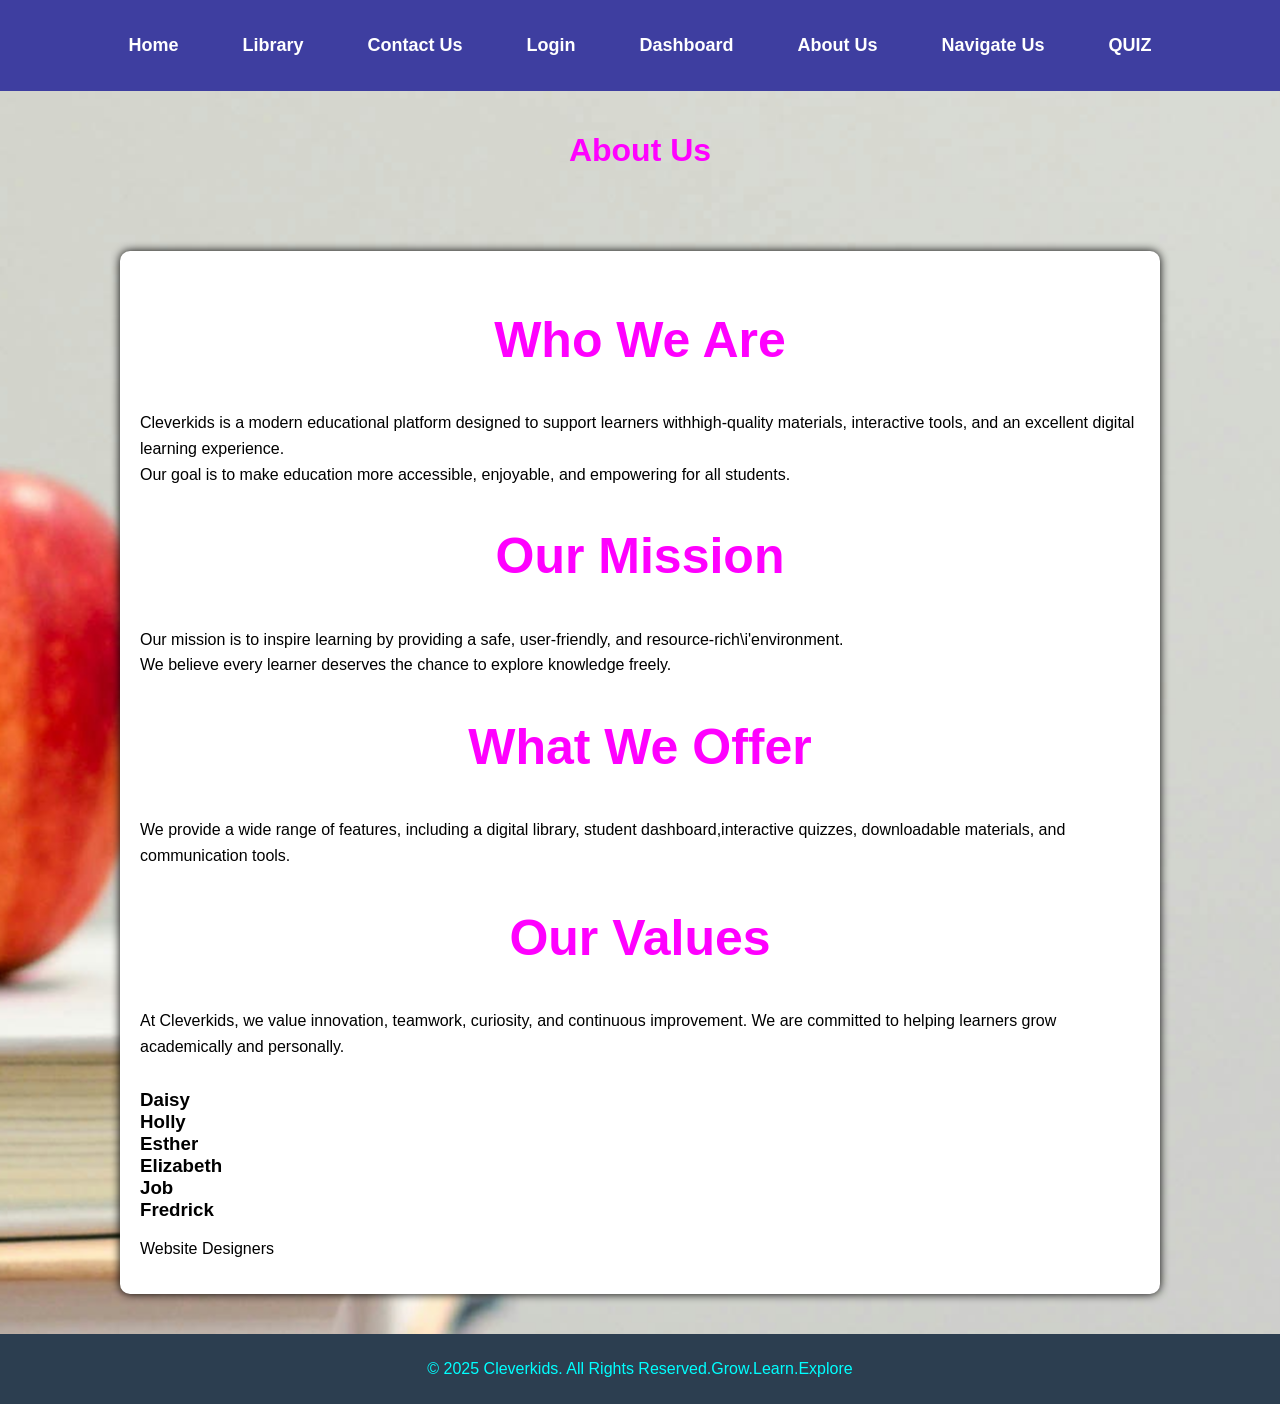
<file: About-us.html>
<!DOCTYPE html>
<html lang="en">
<head>
<meta charset="UTF-8" />
<meta name="viewport" content="width=device-width, initial-scale=1.0" />
<title>About Us - CleverkidswebSite</title>

<style>
body {
font-family: Arial, sans-serif;
margin: 0;
padding: 0;
background: white;
}


header {
color: white;
padding: 20px;
text-align: center;
}



.container {
width: 90%;
max-width: 1000px;
margin: 40px auto;
background: white;
padding: 20px;
border-radius: 10px;
box-shadow: 0px 0px 10px black;
}


h2 {
color: darkblue;
}


.section {
margin-bottom: 30px;
}
.section p {
line-height: 1.6;
}

body{
    background-image:url(images/element5-digital-OyCl7Y4y0Bk-unsplash.jpg) ;
    background-position: center;
    display: flexbox;
}

nav ul {
  list-style: none;
  display: flex;
  justify-content: center;
  gap: 40px;
  margin: 0;
  padding: 20px 0;
}
nav{
    background-color: rgb(62, 62, 160);
    padding: 15px;
}

nav ul li a {
  color: white;
  text-decoration: none;
  font-size: 18px;
  font-weight: bold;
  padding: 8px 12px;
  border-radius: 6px;
  transition: 0.3s;
}

nav ul li a:hover {
  background: darkblue;
}

/* HEADER TEXT */
h2 {
  font-size: 50px;
  text-align: center;
  margin-top: 40px;
  color: rgb(58, 9, 9);
}

/* FOOTER */
footer {
  background-color: #2c3e50;
  color: white;
  text-align: center;
  padding: 10px;
}
</style>
</head>
<body>
  <nav>
  <ul>
    <li><a href="index.html">Home</a></li>
    <li><a href="library.html">Library</a></li>
    <li><a href="contact-us.html">Contact Us</a></li>
    <li><a href="login.html">Login</a></li>
    <li><a href="dashboard.html">Dashboard</a></li>
    <li><a href="about-us.html">About Us</a></li>
    <li><a href="navigate-us.html">Navigate Us</a></li>
    <li><a href="QUIZ.html">QUIZ</a></li>
  </ul>
</nav>
 <header>
     <h1 style="color:magenta;">About Us</h1>
   </header>
 <div class="container">
 <div class="section">
    <h2 style="color: magenta;">Who We Are</h2>
    <p>Cleverkids is a modern educational platform designed to support learners withhigh-quality materials, interactive tools, and an excellent digital learning experience.<br>Our goal is to make education more accessible, enjoyable, and empowering for all students.</p>
 </div>


 <div class="section">
   <h2 style="color: magenta;">Our Mission</h2>
   <p>Our mission is to inspire learning by providing a safe, user-friendly, and resource-rich\i'environment.<br> We believe every learner deserves the chance to explore knowledge freely.</p>
  </div>


 <div class="section">
  <h2 style="color: magenta;">What We Offer</h2>
  <p>We provide a wide range of features, including a digital library, student dashboard,interactive quizzes, downloadable materials, and communication tools.</p>
 </div>


 <div class="section">
  <h2 style="color: magenta;">Our Values</h2>
   <p>At Cleverkids, we value innovation, teamwork, curiosity, and continuous improvement.
    We are committed to helping learners grow academically and personally.</p>
 </div>
 <div class="team-card">
   <h3>Daisy<br>Holly<br>Esther<br>Elizabeth<br>Job<br>Fredrick<br></h3>
   <p>Website Designers</p>
 </div>
 

 </div>
  <footer>
     <p style="color: aqua;">&copy; 2025 Cleverkids. All Rights Reserved.Grow.Learn.Explore</p>
  </footer>
 </body>
</html>
</file>
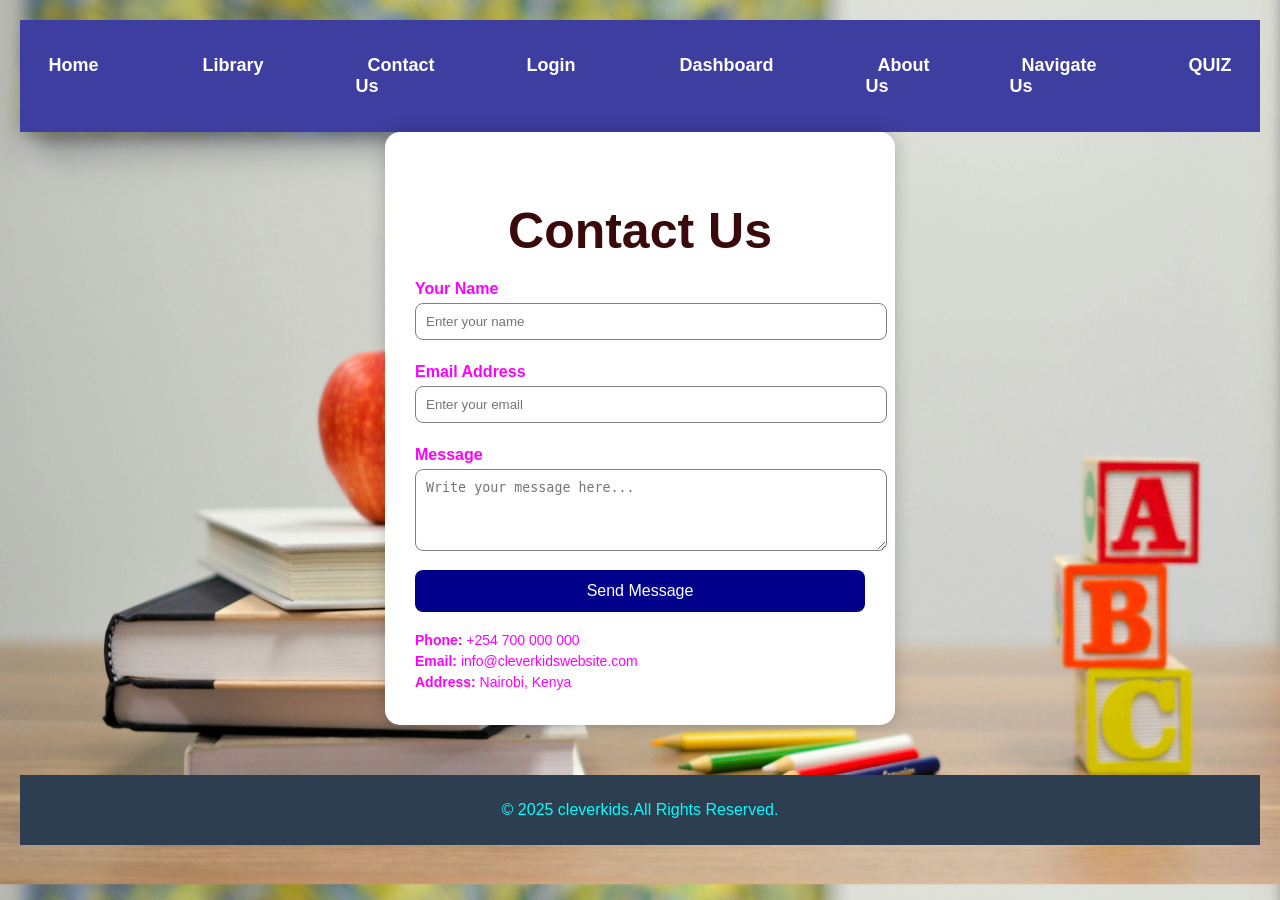
<file: contact-us.html>
<!DOCTYPE html>
<html lang="en">
<head>
<meta charset="UTF-8">
<meta name="viewport" content="width=device-width, initial-scale=1.0" />
<title>Contact Us - Educational Website</title>
<link rel="stylesheet" href="style.css">
</head>
<body>
<nav>
  <ul>
    <li><a href="index.html">Home</a></li>
    <li><a href="library.html">Library</a></li>
    <li><a href="contact-us.html">Contact Us</a></li>
    <li><a href="login.html">Login</a></li>
    <li><a href="dashboard.html">Dashboard</a></li>
    <li><a href="about-us.html">About Us</a></li>
    <li><a href="navigate-us.html">Navigate Us</a></li>
    <li><a href="QUIZ.html">QUIZ</a></li>
  </ul>
</nav>
<div class="contact-container">
<h2>Contact Us</h2>

<div id="success" class="success-message">Message Sent Successfully!</div>

<div id="success" class="success-message">Message Sent Successfully!</div>

<form id="contactForm" onsubmit="sendMessage(event)">
    <label>Your Name</label>
    <input type="text" id="name" placeholder="Enter your name" required>

    <label>Email Address</label>
    <input type="email" id="email" placeholder="Enter your email" required>

    <label>Message</label>
    <textarea id="message" rows="4" placeholder="Write your message here..." required></textarea>

</form>
<a href="mailto:decyogeta@outlook.com">
    <button type="submit">Send Message</button>
    </a>

<div class="info">
    <p><strong>Phone:</strong> +254 700 000 000</p>
    <p><strong>Email:</strong> info@cleverkidswebsite.com</p>
    <p><strong>Address:</strong> Nairobi, Kenya</p>
</div>
</div>

<script>
function sendMessage(event) {
    event.preventDefault(); // stop page reload

    document.getElementById("success").style.display = "block";

    // clear fields
    document.getElementById("contactForm").reset();
}
</script>
  <footer>
            <p style="color: aqua;">&copy; 2025 cleverkids.All Rights Reserved.</p>
        </footer>
</body>
</html>
</file>
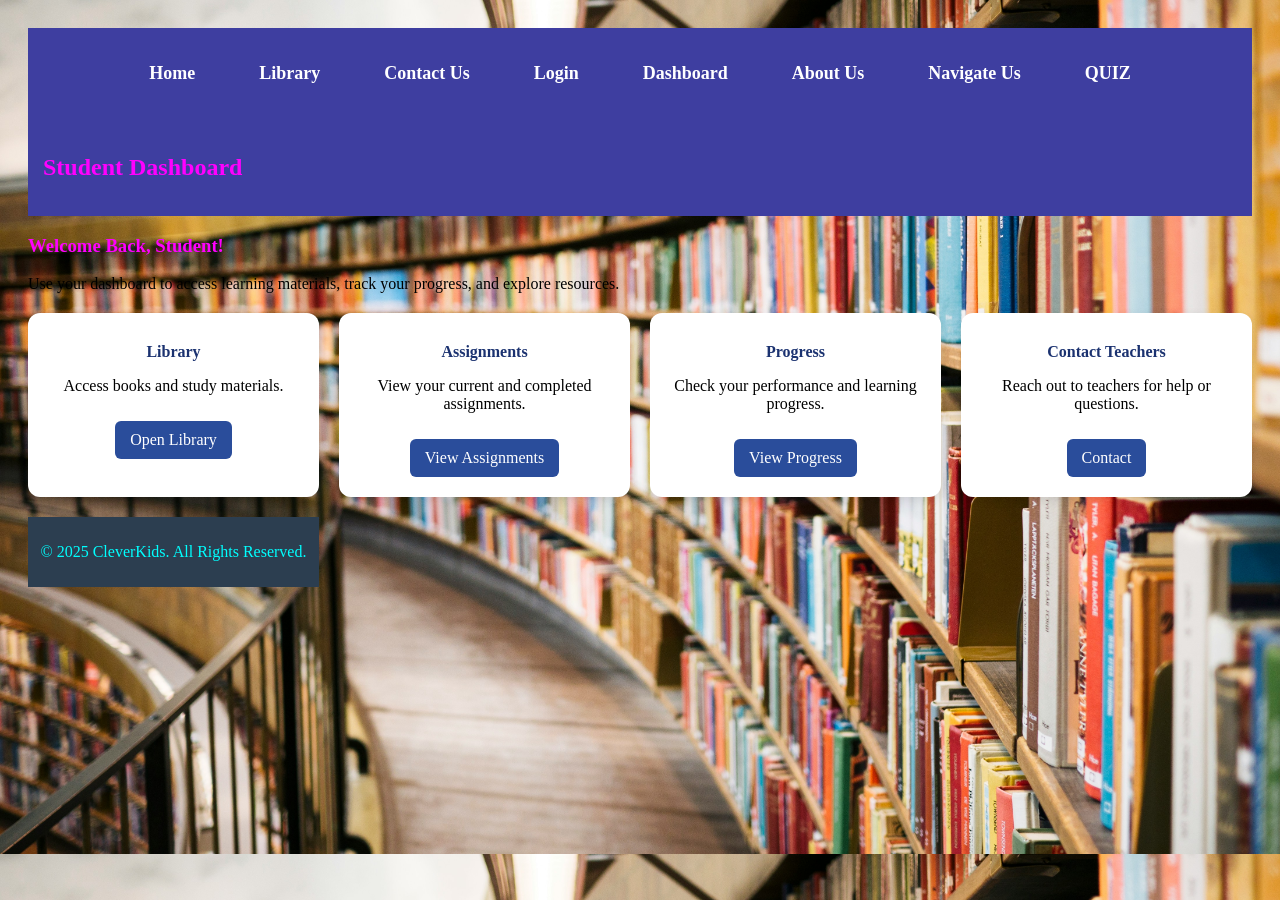
<file: dashboard.html>
<!DOCTYPE html>
<html lang="en">
<head>
<meta charset="UTF-8" />
<meta name="viewport" content="width=device-width, initial-scale=1.0" />
<title>Student Dashboard</title>
<style>
    body {
padding: 20px;
}


h3 {
color: #2a4d9b;
}


.grid {
display: grid;
grid-template-columns: repeat(auto-fit, minmax(250px, 1fr));
gap: 20px;
margin-top: 20px;
}


.card {
background: white;
padding: 20px;
border-radius: 12px;
box-shadow: 0 3px 10px rgba(0,0,0,0.1);
text-align: center;
transition: 0.3s;
}


.card:hover {
transform: translateY(-5px);
}


.card h4 {
margin: 10px 0;
color: #1b3270;
}


.btn {
display: inline-block;
margin-top: 10px;
padding: 10px 15px;
background: #2a4d9b;
color: white;
text-decoration: none;
border-radius: 6px;
transition: 0.3s;
}


.btn:hover {
background: #1b3270;
}


body{
    background-image: url(images/susan-q-yin-2JIvboGLeho-unsplash.jpg);
    background-size: cover;
    display: flexbox;
}
    nav ul {
  list-style: none;
  display: flex;
  justify-content: center;
  gap: 40px;
  margin: 0;
  padding: 20px 0;
}
nav{
    background-color: rgb(62, 62, 160);
    padding: 15px;
}

nav ul li a {
  color: white;
  text-decoration: none;
  font-size: 18px;
  font-weight: bold;
  padding: 8px 12px;
  border-radius: 6px;
  transition: 0.3s;
}

nav ul li a:hover {
  background: darkblue;
}


/* FOOTER */
footer {
  background-color: #2c3e50;
  color: white;
  text-align: center;
  padding: 10px;
}
</style>


</style>
</head>
<body>
    <nav>
  <ul>
    <li><a href="index.html">Home</a></li>
    <li><a href="library.html">Library</a></li>
    <li><a href="contact-us.html">Contact Us</a></li>
    <li><a href="login.html">Login</a></li>
    <li><a href="dashboard.html">Dashboard</a></li>
    <li><a href="about-us.html">About Us</a></li>
    <li><a href="navigate-us.html">Navigate Us</a></li>
    <li><a href="QUIZ.html">QUIZ</a></li>
  </ul>
</nav>
</nav>

<nav>
<h2 style="color: magenta;">Student Dashboard</h2>
</nav>
<div class="container">
<h3 style="color: magenta;">Welcome Back, Student!</h3>
<p>Use your dashboard to access learning materials, track your progress, and explore resources.</p>
<div class="grid">
<div class="card">
<h4> Library</h4>
<p>Access books and study materials.</p>
<a class="btn" href="library.html">Open Library</a>
</div>
<div class="card">
<h4> Assignments</h4>
<p>View your current and completed assignments.</p>
<a class="btn" href="https//www.knec.">View Assignments</a>
</div>
<div class="card">
<h4> Progress</h4>
<p>Check your performance and learning progress.</p>
<a class="btn" href="#">View Progress</a>
</div>
<div class="card">
<h4> Contact Teachers</h4>
<p>Reach out to teachers for help or questions.</p>
<a class="btn" href="contact-us.html">Contact</a>
</div>
<footer>
  <p style="color: aqua;">&copy; 2025 CleverKids. All Rights Reserved.</p>
</footer>
</div>
</body>
</html>
</file>
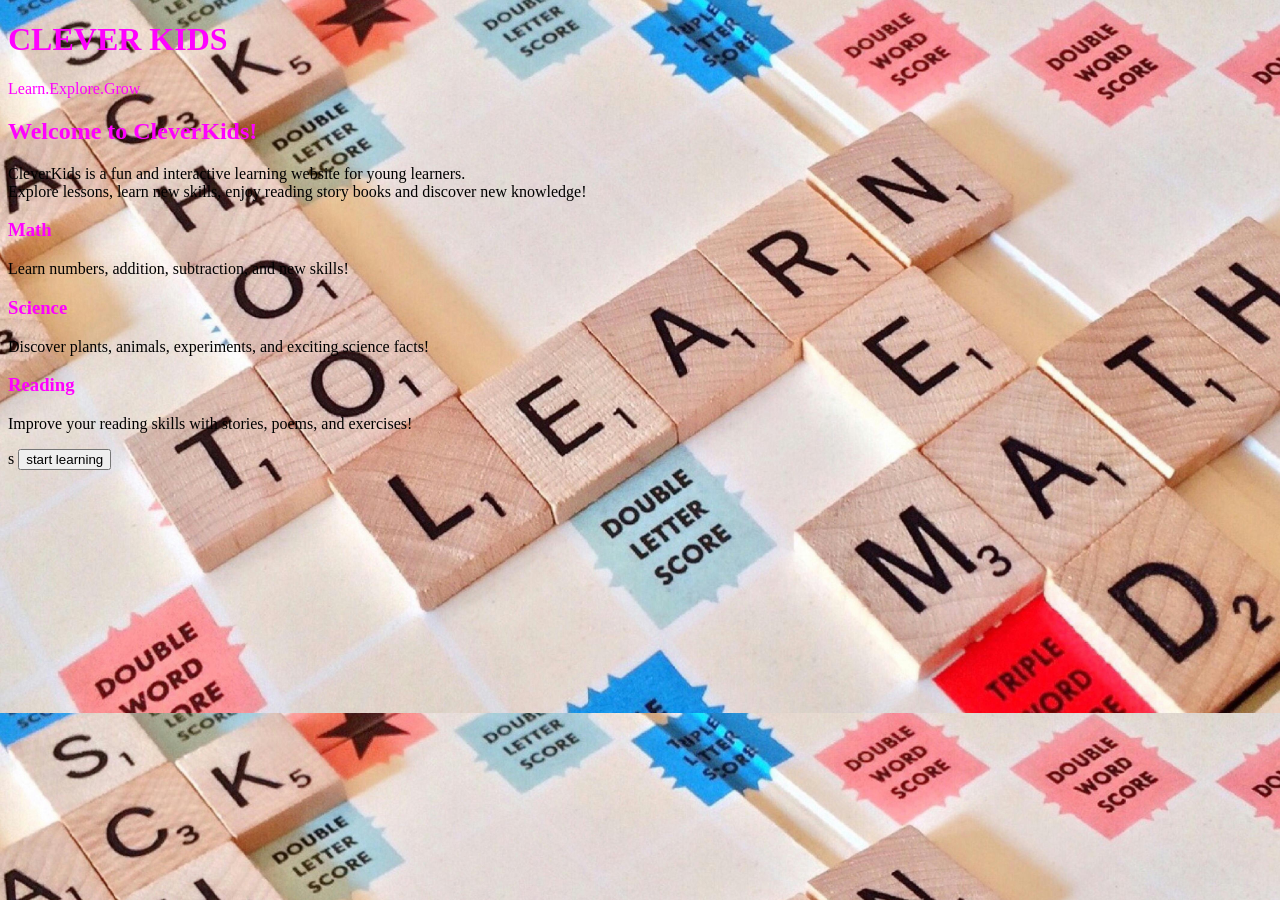
<file: home.html>
<!DOCTYPE html>
<html lang="en">
    <head>
        <meta charset="UTF-8">
         <meta name="viewport" content="width=device-width, initial-scale=1.0">
        <title>CLEVER KIDS</title>
        <style>
             body{
            display: flexbox;
             background-image:url(images/pexels-pixabay-256417\(1\).jpg);
            background-size: cover;
        }
        dl{
            font-family: 'Gill Sans', 'Gill Sans MT', Calibri, 'Trebuchet MS', sans-serif;
            font-size: larger;
        }
        dt{
            font-size: medium;
            font-family: 'Gill Sans', 'Gill Sans MT', Calibri, 'Trebuchet MS', sans-serif;
        }
        dd{
            font-size: medium;
            font-family: 'Gill Sans', 'Gill Sans MT', Calibri, 'Trebuchet MS', sans-serif;
        }    
        
        </style>
    </head>
    <body>
        <header>
        <h1 style="color: magenta;">CLEVER KIDS</h1>
        <p style="color: magenta;">Learn.Explore.Grow</p>
        </header>
        <nav>
            
        </nav>
        <section class="Welcome">
            <h2 style="color: magenta;">Welcome to CleverKids!</h2>
            <p>
            <p>CleverKids is a fun and interactive learning website for young learners.<br>  
            Explore lessons, learn new skills, enjoy reading story books and discover new knowledge!</p>
            <div class="cards">
        <div class="card">
            <h3 style="color: magenta;">Math</h3>
            <p>Learn numbers, addition, subtraction, and new skills!</p>
        </div>
        <div class="card">
            <h3 style="color: magenta;">Science</h3>
            <p>Discover plants, animals, experiments, and exciting science facts!</p>
        </div>
        <div class="card">
            <h3 style="color: magenta;">Reading</h3>
            <p>Improve your reading skills with stories, poems, and exercises!</p>
        </div>
    </div>
s
            <button>start learning</button>
        </section>
    
    </body>
</html>
</file>
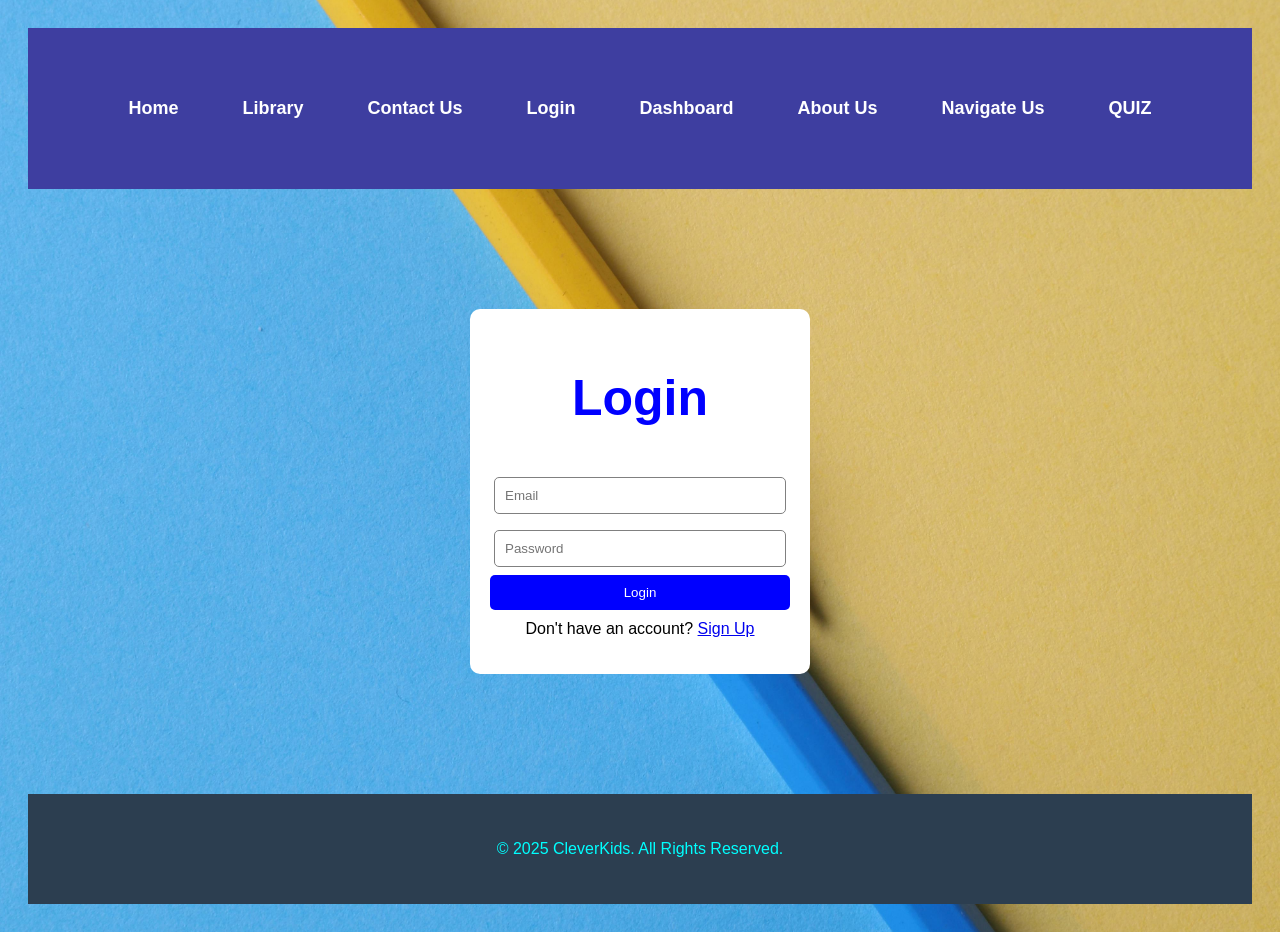
<file: login.html>
<!DOCTYPE html>
<html lang="en">
<head>
<meta charset="UTF-8" />
<meta name="viewport" content="width=device-width, initial-scale=1.0" />
<title>Login / Sign Up</title>
<style>
    body{
    background-image: url(pexels-ann-h-45017-1762851.jpg);
    background-size: cover;
    background-position: center;
    font-family: Arial, sans-serif;
    padding: 20px;
}
.container {
    width: 300px;
    margin: 120px auto;
    padding: 20px;
    background: white;
    border-radius: 10px;
    text-align: center;
}
nav ul {
  list-style: none;
  display: flex;
  justify-content: center;
  gap: 40px;
  margin: 0;
  padding: 20px 0;
}
nav{
    background-color: rgb(62, 62, 160);
    padding: 50px;
}

nav ul li a {
  color: white;
  text-decoration: none;
  font-size: 18px;
  font-weight: bold;
  padding: 8px 12px;
  border-radius: 6px;
  transition: 0.3s;
}
nav ul li a:hover {
  background: darkblue;
}

/* HEADER TEXT */
h2 {
  font-size: 50px;
  text-align: center;
  margin-top: 40px;
  color: rgb(58, 9, 9);
}

/* FOOTER */
footer {
  background-color: #2c3e50;
  color: white;
  text-align: center;
  padding: 30px;}

.container input {
    width: 90%;
    padding: 10px;
    margin: 8px 0;
    border-radius: 5px;
    border: 1px solid gray;
}
button {
    width: 100%;
    padding: 10px;
    background: blue;
    color: white;
    border: none;
    border-radius: 5px;
    cursor: pointer;
}
.switch {
    margin-top: 10px;
}
</style>
</head>

<body>

    <nav>
  <ul>
    <li><a href="index.html">Home</a></li>
    <li><a href="library.html">Library</a></li>
    <li><a href="contact-us.html">Contact Us</a></li>
    <li><a href="login.html">Login</a></li>
    <li><a href="dashboard.html">Dashboard</a></li>
    <li><a href="about-us.html">About Us</a></li>
    <li><a href="navigate-us.html">Navigate Us</a></li>
    <li><a href="QUIZ.html">QUIZ</a></li>
  </ul>
</nav>

<!-- LOGIN BOX -->
<div class="container" id="loginBox">
<h2 style="color: blue;">Login</h2>

<input type="text" id="loginEmail" placeholder="Email" />
<input type="password" id="loginPassword" placeholder="Password" />

<button onclick="login()">Login</button>

<p class="switch">
    Don't have an account?
    <a href="#" onclick="showSignup()">Sign Up</a>
</p>
</div>


<!-- SIGNUP BOX -->
<div class="container" id="signupBox" style="display:none;">
<h2>Create Account</h2>

<input type="text" id="signupName" placeholder="Full Name" />
<input type="text" id="signupEmail" placeholder="Email" />
<input type="password" id="signupPassword" placeholder="Create Password" />

<button onclick="signup()">Sign Up</button>
<p class="switch">
    Already have an account?
    <a href="#" onclick="showLogin()">Login</a>
</p>
</div>


<script>
/* SWITCH FORMS */
function showSignup() {
    document.getElementById('loginBox').style.display = 'none';
    document.getElementById('signupBox').style.display = 'block';
}
function showLogin() {
    document.getElementById('signupBox').style.display = 'none';
    document.getElementById('loginBox').style.display = 'block';
}
function signup() {
    let name = document.getElementById("signupName").value;
    let email = document.getElementById("signupEmail").value;
    let pass = document.getElementById("signupPassword").value;

    if (!name || !email || !pass) {
        alert("Please fill all fields.");
        return;
    }

    let users = JSON.parse(localStorage.getItem("users")) || {};

    if (users[email]) {
        alert("Email already exists!");
        return;
    }
users[email] = { name: name, password: pass };
    localStorage.setItem("users", JSON.stringify(users));

    alert("Signup Successful! You can now login.");
    showLogin();
}
function login() {
    let email = document.getElementById("loginEmail").value;
    let pass = document.getElementById("loginPassword").value;

    let users = JSON.parse(localStorage.getItem("users")) || {};

    if (users[email] && users[email].password === pass) {
        alert("Login Successful!");

        localStorage.setItem("loggedInUser", email);

        window.location.href = "dashboard.html";  
    } else {
        alert("Incorrect Email or Password.");
    }
}
</script>
<footer>
  <p style="color: aqua;">&copy; 2025 CleverKids. All Rights Reserved.</p>
</footer>

</body>
</html>
</file>
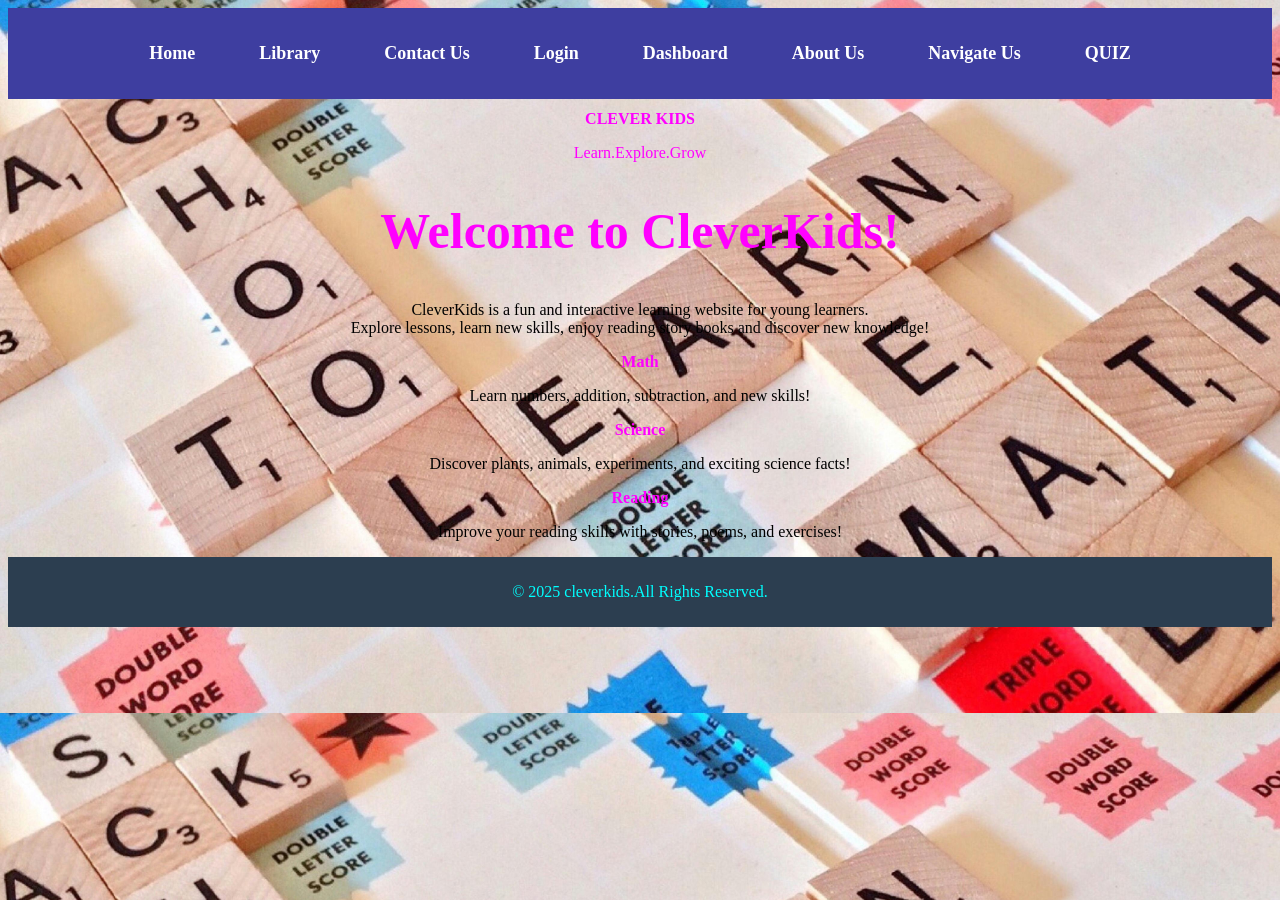
<file: navigate-us.html>
<!DOCTYPE html>
<html lang="en">
    <head>
        <meta charset="UTF-8">
         <meta name="viewport" content="width=device-width, initial-scale=1.0">
        <title>CLEVER KIDS -NAVIGATE-US</title>
    </head>
    <style>
            body{
            display: flexbox;
             background-image:url(images/pexels-pixabay-256417\(1\).jpg);
            background-size: cover;
        }
        dl{
            font-family: 'Gill Sans', 'Gill Sans MT', Calibri, 'Trebuchet MS', sans-serif;
            font-size: larger;
        }
        dt{
            font-size: medium;
            font-family: 'Gill Sans', 'Gill Sans MT', Calibri, 'Trebuchet MS', sans-serif;
        }
        dd{
            font-size: medium;
            font-family: 'Gill Sans', 'Gill Sans MT', Calibri, 'Trebuchet MS', sans-serif;
        }   
        h1{
            font-size: medium;
        } 
        h2{
         font-size: medium;   
        }
        h3{
            font-size: medium;
        }
        h4{
            font-size: 20px;
        }
        nav ul {
  list-style: none;
  display: flex;
  justify-content: center;
  gap: 40px;
  margin: 0;
  padding: 20px 0;
}
nav{
    background-color: rgb(62, 62, 160);
    padding: 15px;
}

nav ul li a {
  color: white;
  text-decoration: none;
  font-size: 18px;
  font-weight: bold;
  padding: 8px 12px;
  border-radius: 6px;
  transition: 0.3s;
}



/* HEADER TEXT */
h2 {
  font-size: 50px;
  text-align: center;
  margin-top: 40px;
  color: rgb(58, 9, 9);
}

/* FOOTER */
footer {
  background-color: #2c3e50;
  color: white;
  text-align: center;
  padding: 10px;
}
    </style>
    <body style=" text-align: center;">
        <nav>
  <ul>
    <li><a href="index.html">Home</a></li>
    <li><a href="library.html">Library</a></li>
    <li><a href="contact-us.html">Contact Us</a></li>
    <li><a href="login.html">Login</a></li>
    <li><a href="dashboard.html">Dashboard</a></li>
    <li><a href="about-us.html">About Us</a></li>
    <li><a href="navigate-us.html">Navigate Us</a></li>
    <li><a href="QUIZ.html">QUIZ</a></li>
  </ul>
</nav>
        <header>
        <h1 style="color: magenta;">CLEVER KIDS</h1>
        <p style="color: magenta">Learn.Explore.Grow</p>
        </header>
    
            
        <section class="Welcome">
            <h2 style="color: magenta;">Welcome to CleverKids!</h2>
            <p>
            <p>CleverKids is a fun and interactive learning website for young learners.<br>  
            Explore lessons, learn new skills, enjoy reading story books and discover new knowledge!</p>
            <div class="cards">
        <div class="card">
            <h3 style="color: magenta;">Math</h3>
            <p>Learn numbers, addition, subtraction, and new skills!</p>
        </div>
        <div class="card">
            <h3 style="color: magenta;">Science</h3>
            <p>Discover plants, animals, experiments, and exciting science facts!</p>
        </div>
        <div class="card">
            <h3 style="color: magenta;">Reading</h3>
            <p>Improve your reading skills with stories, poems, and exercises!</p>
        </div>
    </div>

            
        </section>
        <footer>
            <p style="color:aqua;">&copy; 2025 cleverkids.All Rights Reserved.</p>
        </footer>
    </body>
</html>
</file>
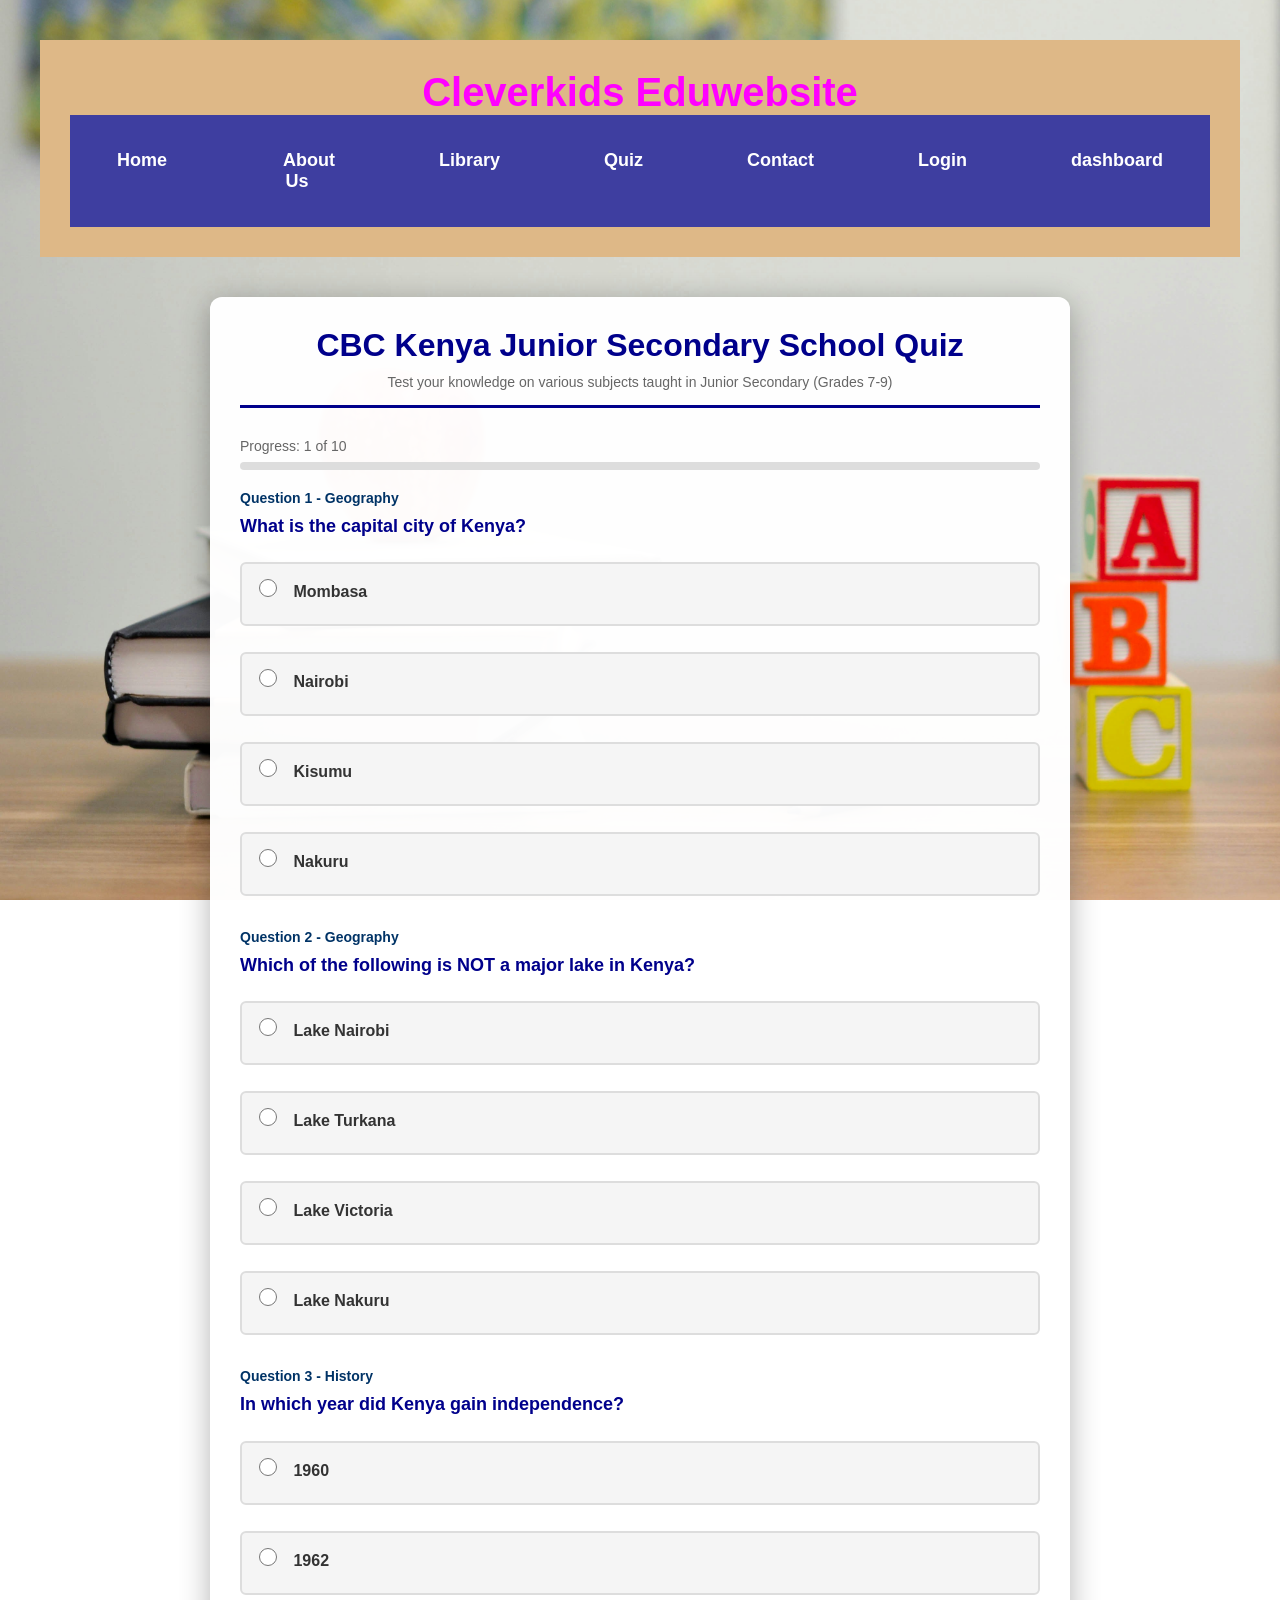
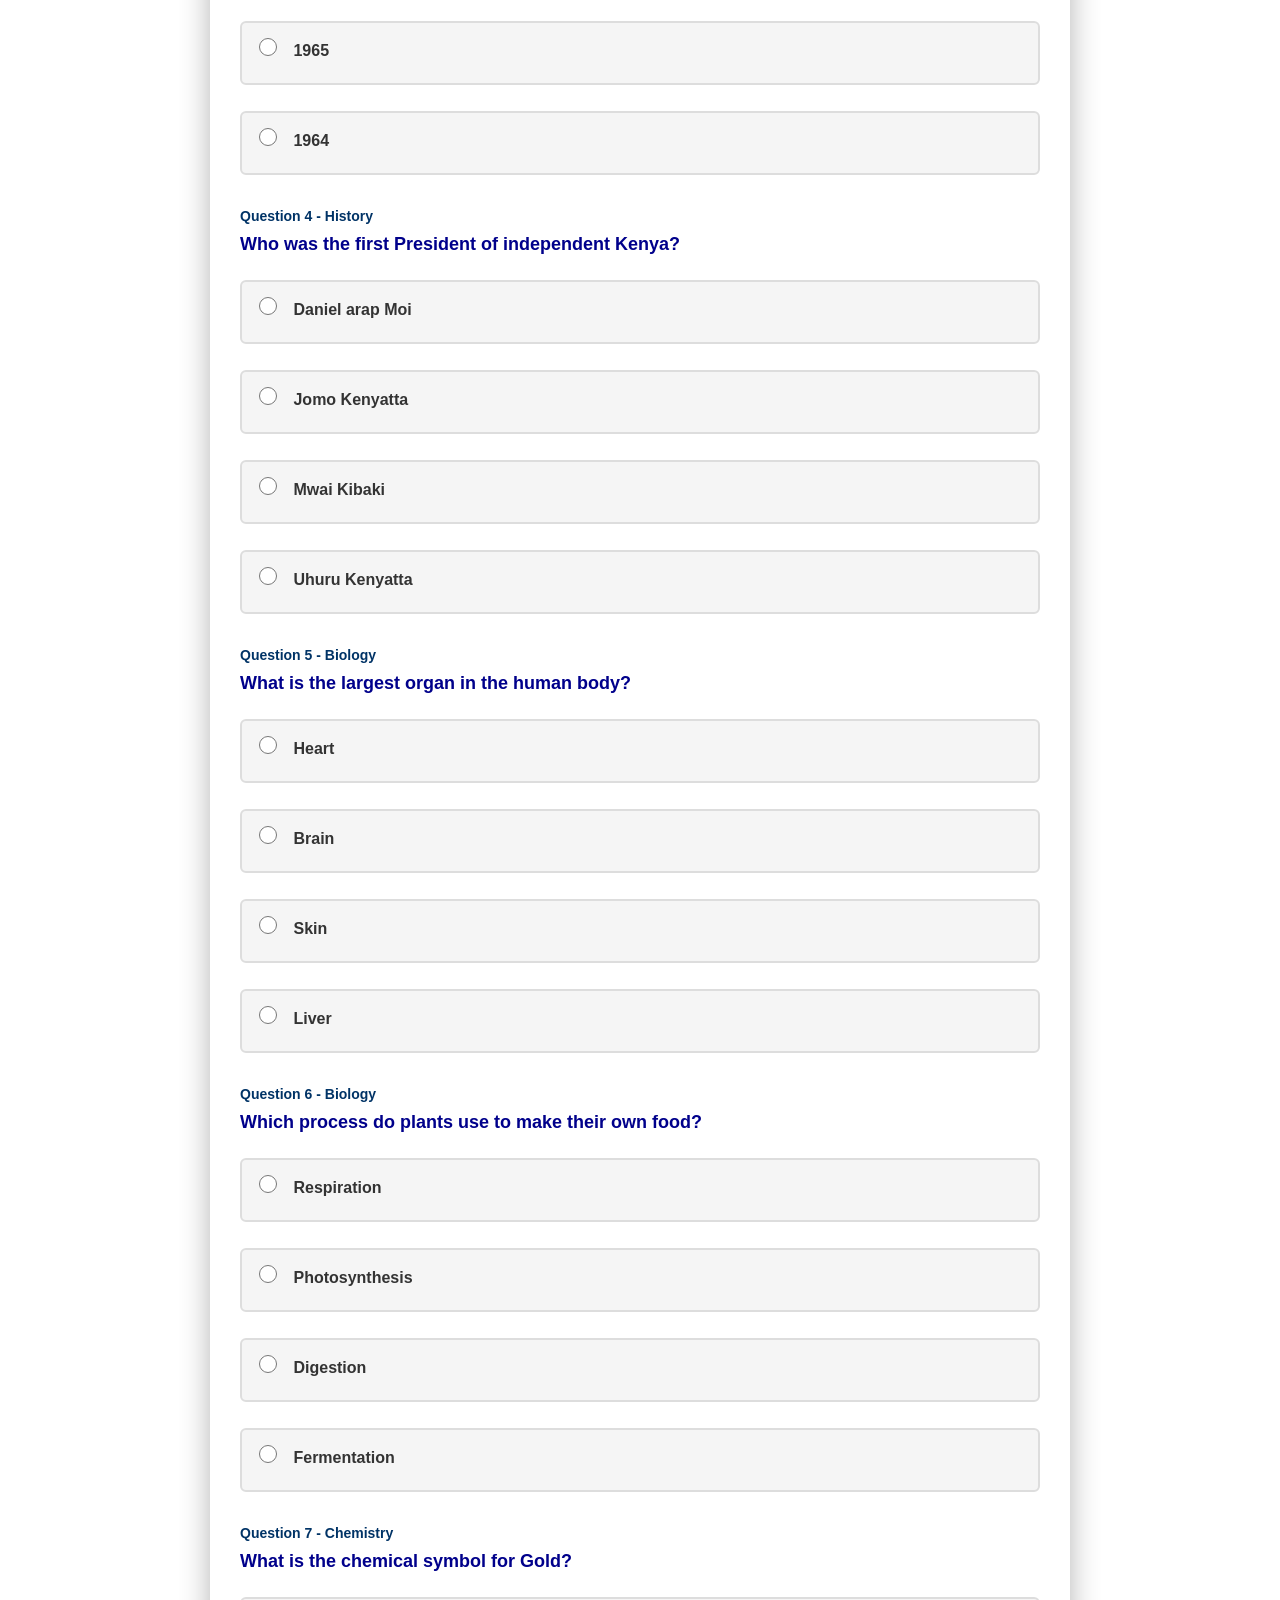
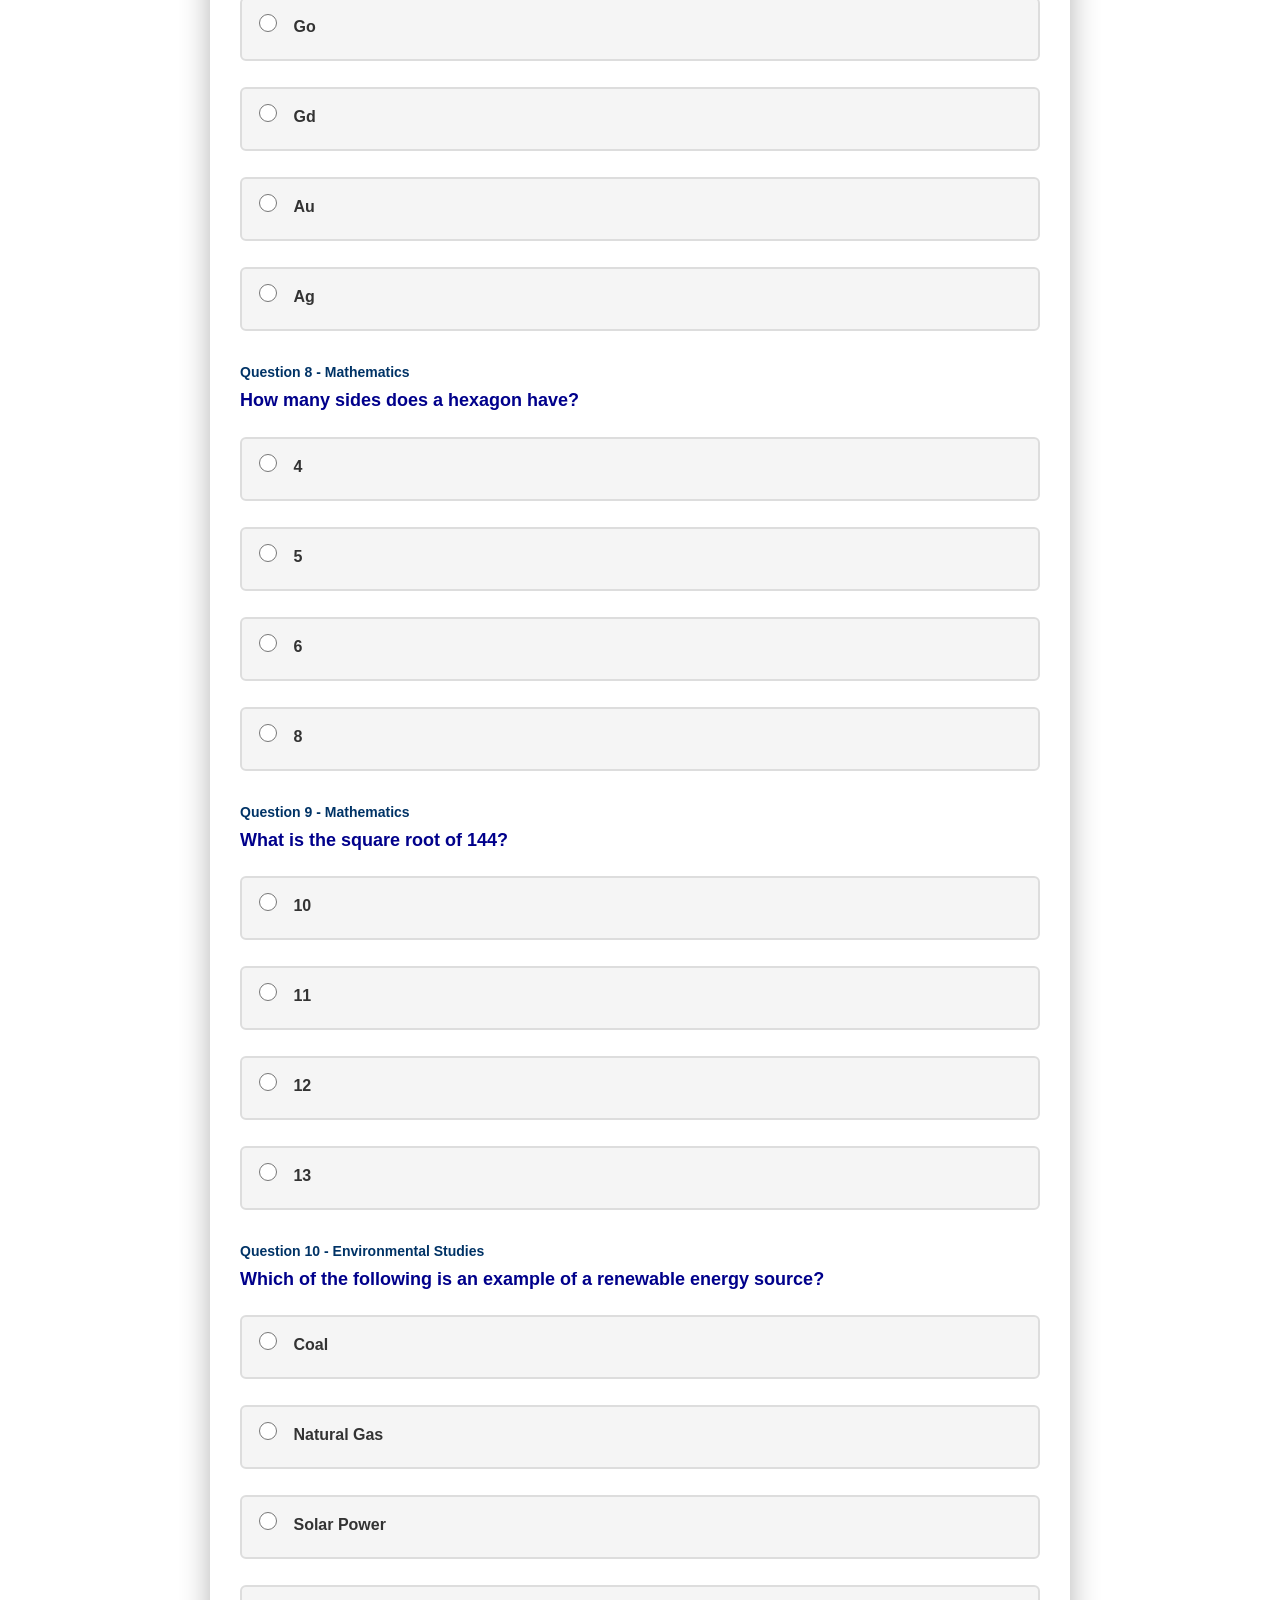
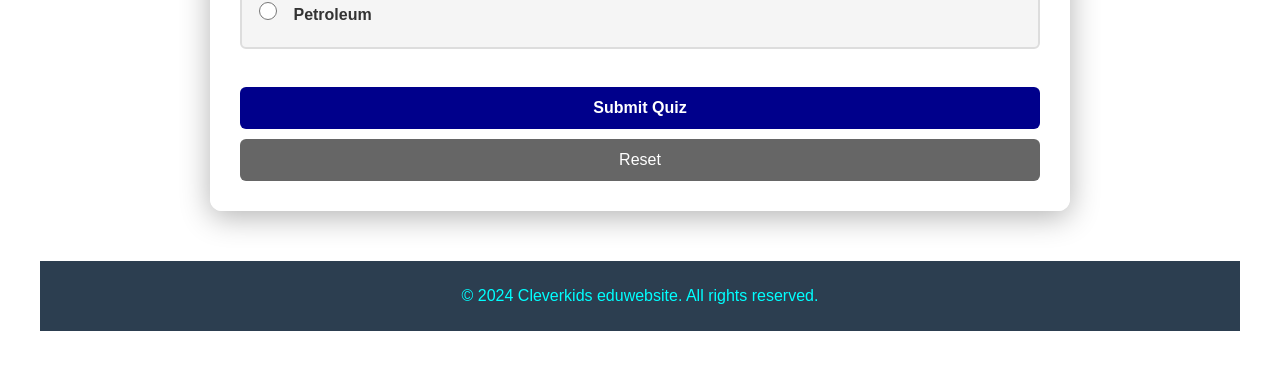
<file: QUIZ.html>
<!DOCTYPE html>
<html lang="en">
<head>
    <meta charset="UTF-8">
    <meta name="viewport" content="width=device-width, initial-scale=1.0">
    <title>CBC Kenya Junior Secondary School Quiz</title>
    <link rel="stylesheet" href="style.css">
    <style>
        body{
            background-image: url('images/element5-digital-OyCl7Y4y0Bk-unsplash.jpg');
            background-size: cover;
            background-position: center;
            background-attachment: fixed;
        }

        .quiz-container {
            max-width: 800px;
            margin: 40px auto;
            background: rgba(255, 255, 255, 0.98);
            padding: 30px;
            border-radius: 12px;
            box-shadow: 0 6px 30px rgba(0, 0, 0, 0.3);
        }

        .quiz-header {
            text-align: center;
            margin-bottom: 30px;
            border-bottom: 3px solid darkblue;
            padding-bottom: 15px;
        }

        .quiz-header h1 {
            color: darkblue;
            margin: 0 0 10px 0;
            font-size: 32px;
        }

        .quiz-header p {
            color: #666;
            margin: 0;
            font-size: 14px;
        }

        .question-section {
            margin-bottom: 25px;
        }

        .question-number {
            color: #003366;
            font-weight: bold;
            font-size: 14px;
            margin-bottom: 8px;
        }

        .question {
            font-size: 18px;
            font-weight: bold;
            color: darkblue;
            margin-bottom: 15px;
            line-height: 1.4;
        }

        .options {
            display: flex;
            flex-direction: column;
            gap: 10px;
        }

        .option-label {
            display: flex;
            align-items: center;
            padding: 12px;
            background: #f5f5f5;
            border: 2px solid #ddd;
            border-radius: 6px;
            cursor: pointer;
            transition: all 0.3s;
        }

        .option-label:hover {
            background: #e8f0f7;
            border-color: #003366;
        }

        .option-label input[type="radio"] {
            margin-right: 12px;
            cursor: pointer;
            width: 18px;
            height: 18px;
        }

        .option-text {
            flex: 1;
            font-size: 16px;
            color: #333;
        }

        .controls {
            margin-top: 30px;
            display: flex;
            gap: 10px;
            justify-content: center;
            flex-wrap: wrap;
        }

        button {
            padding: 12px 24px;
            font-size: 16px;
            border: none;
            border-radius: 6px;
            cursor: pointer;
            transition: all 0.3s;
        }

        .btn-submit {
            background: darkblue;
            color: white;
            font-weight: bold;
        }

        .btn-submit:hover {
            background: #1a3d7a;
        }

        .btn-reset {
            background: #666;
            color: white;
        }

        .btn-reset:hover {
            background: #444;
        }

        .result-section {
            margin-top: 30px;
            padding: 20px;
            border-radius: 8px;
            display: none;
        }

        .result-section.show {
            display: block;
        }

        .result-section.passed {
            background: #d4edda;
            border: 2px solid #28a745;
            color: #155724;
        }

        .result-section.failed {
            background: #f8d7da;
            border: 2px solid #dc3545;
            color: #721c24;
        }

        .result-title {
            font-size: 24px;
            font-weight: bold;
            margin-bottom: 10px;
        }

        .result-message {
            font-size: 16px;
            line-height: 1.5;
        }

        .progress-bar {
            margin-bottom: 20px;
        }

        .progress-text {
            font-size: 14px;
            color: #666;
            margin-bottom: 8px;
        }

        .progress-fill {
            background: #ddd;
            height: 8px;
            border-radius: 4px;
            overflow: hidden;
        }

        .progress-fill-bar {
            background: darkblue;
            height: 100%;
            width: 0%;
            transition: width 0.3s;
        }
       nav ul {
  list-style: none;
  display: flex;
  justify-content: center;
  gap: 40px;
  margin: 0;
  padding: 20px 0;
}
nav{
    background-color: rgb(62, 62, 160);
    padding: 15px;
}

nav ul li a {
  color: white;
  text-decoration: none;
  font-size: 18px;
  font-weight: bold;
  padding: 8px 12px;
  border-radius: 6px;
  transition: 0.3s;
}

nav ul li a:hover {
  background: darkblue;
}

/* HEADER TEXT */
h2 {
  font-size: 50px;
  text-align: center;
  margin-top: 40px;
  color: rgb(58, 9, 9);
}

/* FOOTER */
footer {
  background-color: #2c3e50;
  color: white;
  text-align: center;
  padding: 10px;
} 
    </style>
</head>
<body class="quiz-page">
    <header>
        <h1 style="color: magenta;">Cleverkids Eduwebsite</h1>
        <nav>
            <ul>
                <li><a href="index.html">Home</a></li>
                <li><a href="About-us.html">About Us</a></li>
                <li><a href="library.html">Library</a></li>
                <li><a href="QUIZ.html">Quiz</a></li>
                <li><a href="contact-us.html">Contact</a></li>
                <li><a href="login.html">Login</a></li>
                <li><a href="dashboard.html">dashboard</a></li>
            </ul>
        </nav>
    </header>

    <div class="quiz-container">
        <div class="quiz-header">
            <h1>CBC Kenya Junior Secondary School Quiz</h1>
            <p>Test your knowledge on various subjects taught in Junior Secondary (Grades 7-9)</p>
        </div>

        <div class="progress-bar">
            <div class="progress-text">Progress: <span id="current-question">1</span> of <span id="total-questions">10</span></div>
            <div class="progress-fill">
                <div class="progress-fill-bar" id="progress-bar"></div>
            </div>
        </div>

        <form id="quiz-form">
            <!-- Questions will be dynamically inserted here -->
        </form>

        <div class="controls">
            <button type="button" class="btn-submit" onclick="submitQuiz()">Submit Quiz</button>
            <button type="button" class="btn-reset" onclick="resetQuiz()">Reset</button>
        </div>

        <div class="result-section" id="result-section">
            <div class="result-title" id="result-title"></div>
            <div class="result-message" id="result-message"></div>
        </div>
    </div>

    <footer>
        <p style="color: aqua;">&copy; 2024 Cleverkids eduwebsite. All rights reserved.</p>
    </footer>

    <script>
        // Quiz questions - CBC Kenya Junior Secondary School topics
        const quizQuestions = [
            {
                id: 1,
                question: "What is the capital city of Kenya?",
                category: "Geography",
                options: [
                    "Mombasa",
                    "Nairobi",
                    "Kisumu",
                    "Nakuru"
                ],
                correctAnswer: 1
            },
            {
                id: 2,
                question: "Which of the following is NOT a major lake in Kenya?",
                category: "Geography",
                options: [
                    "Lake Nairobi",
                    "Lake Turkana",
                    "Lake Victoria",
                    "Lake Nakuru"
                ],
                correctAnswer: 0
            },
            {
                id: 3,
                question: "In which year did Kenya gain independence?",
                category: "History",
                options: [
                    "1960",
                    "1962",
                    "1965",
                    "1964"
                ],
                correctAnswer: 3
            },
            {
                id: 4,
                question: "Who was the first President of independent Kenya?",
                category: "History",
                options: [
                    "Daniel arap Moi",
                    "Jomo Kenyatta",
                    "Mwai Kibaki",
                    "Uhuru Kenyatta"
                ],
                correctAnswer: 1
            },
            {
                id: 5,
                question: "What is the largest organ in the human body?",
                category: "Biology",
                options: [
                    "Heart",
                    "Brain",
                    "Skin",
                    "Liver"
                ],
                correctAnswer: 2
            },
            {
                id: 6,
                question: "Which process do plants use to make their own food?",
                category: "Biology",
                options: [
                    "Respiration",
                    "Photosynthesis",
                    "Digestion",
                    "Fermentation"
                ],
                correctAnswer: 1
            },
            {
                id: 7,
                question: "What is the chemical symbol for Gold?",
                category: "Chemistry",
                options: [
                    "Go",
                    "Gd",
                    "Au",
                    "Ag"
                ],
                correctAnswer: 2
            },
            {
                id: 8,
                question: "How many sides does a hexagon have?",
                category: "Mathematics",
                options: [
                    "4",
                    "5",
                    "6",
                    "8"
                ],
                correctAnswer: 2
            },
            {
                id: 9,
                question: "What is the square root of 144?",
                category: "Mathematics",
                options: [
                    "10",
                    "11",
                    "12",
                    "13"
                ],
                correctAnswer: 2
            },
            {
                id: 10,
                question: "Which of the following is an example of a renewable energy source?",
                category: "Environmental Studies",
                options: [
                    "Coal",
                    "Natural Gas",
                    "Solar Power",
                    "Petroleum"
                ],
                correctAnswer: 2
            }
        ];

        // Initialize quiz on page load
        window.addEventListener('DOMContentLoaded', initializeQuiz);

        function initializeQuiz() {
            const quizForm = document.getElementById('quiz-form');
            quizForm.innerHTML = '';

            // Set total questions
            document.getElementById('total-questions').textContent = quizQuestions.length;

            // Create form sections for each question
            quizQuestions.forEach((q, index) => {
                const questionSection = document.createElement('div');
                questionSection.className = 'question-section';
                questionSection.id = `question-${q.id}`;

                let optionsHTML = '';
                q.options.forEach((option, optionIndex) => {
                    optionsHTML += `
                        <label class="option-label">
                            <input type="radio" name="question-${q.id}" value="${optionIndex}" onchange="updateProgress()">
                            <span class="option-text">${option}</span>
                        </label>
                    `;
                });

                questionSection.innerHTML = `
                    <div class="question-number">Question ${index + 1} - ${q.category}</div>
                    <div class="question">${q.question}</div>
                    <div class="options">
                        ${optionsHTML}
                    </div>
                `;

                quizForm.appendChild(questionSection);
            });
        }

        function updateProgress() {
            const answered = document.querySelectorAll('input[type="radio"]:checked').length;
            const total = quizQuestions.length;
            const percentage = (answered / total) * 100;
            document.getElementById('progress-bar').style.width = percentage + '%';
            document.getElementById('current-question').textContent = answered;
        }

        function submitQuiz() {
            let score = 0;
            let answered = 0;

            quizQuestions.forEach((question) => {
                const selectedOption = document.querySelector(`input[name="question-${question.id}"]:checked`);
                if (selectedOption) {
                    answered++;
                    const selectedValue = parseInt(selectedOption.value);
                    if (selectedValue === question.correctAnswer) {
                        score++;
                    }
                }
            });

            if (answered === 0) {
                alert('Please answer at least one question before submitting!');
                return;
            }

            const percentage = (score / quizQuestions.length) * 100;
            const resultSection = document.getElementById('result-section');
            const resultTitle = document.getElementById('result-title');
            const resultMessage = document.getElementById('result-message');

            resultSection.classList.remove('passed', 'failed');
            resultSection.classList.add('show');

            if (percentage >= 70) {
                resultSection.classList.add('passed');
                resultTitle.textContent = `🎉 Congratulations!`;
                resultMessage.innerHTML = `
                    <p><strong>You scored ${score} out of ${quizQuestions.length} (${percentage.toFixed(1)}%)</strong></p>
                    <p>Excellent performance! You have a strong understanding of the material.</p>
                `;
            } else if (percentage >= 50) {
                resultSection.classList.add('passed');
                resultTitle.textContent = `✓ Good Job!`;
                resultMessage.innerHTML = `
                    <p><strong>You scored ${score} out of ${quizQuestions.length} (${percentage.toFixed(1)}%)</strong></p>
                    <p>You passed! Review the topics you found challenging to improve further.</p>
                `;
            } else {
                resultSection.classList.add('failed');
                resultTitle.textContent = `Review Required`;
                resultMessage.innerHTML = `
                    <p><strong>You scored ${score} out of ${quizQuestions.length} (${percentage.toFixed(1)}%)</strong></p>
                    <p>Keep studying! Review the material and try again to improve your score.</p>
                `;
            }

            // Scroll to result
            resultSection.scrollIntoView({ behavior: 'smooth' });
        }

        function resetQuiz() {
            document.getElementById('quiz-form').reset();
            document.getElementById('result-section').classList.remove('show');
            document.getElementById('progress-bar').style.width = '0%';
            document.getElementById('current-question').textContent = '0';
        }
    </script>
</body>
</html>
</file>
<file: style.css>
body {
    margin: 0;
    font-family: Arial, sans-serif;
    background-image:url(images.jpg/pexels-pixabay-256417jpg);
}
header {
    background-color:burlywood;
    color: burlywood;
    text-align: center;
    padding: 30px;
}
header h1 {
    margin: 0;
    font-size: 40px;
}
nav {
    background-color: #2565a5;
    padding: 10px 0;
    
}
nav ul {
    list-style: none;
    margin: 0;
    padding: center;
    text-align: 40PX;
}
nav ul li {
    display: inline;
    margin: 0 20px;
}
nav ul li a {
    color:burlywood;
    text-decoration: none;
    font-size: 18px;
    
}
nav ul li a:hover {
    text-decoration: underline;
}
.welcome {
    text-align: center;
    padding: 40px;
}
.welcome h2 {
    color:darkblue;
    font-size: 28px;
}


.welcome button {
    margin-top: 20px;
    padding: 12px 25px;
    background-color: lightskyblue;
    border: none;
    border-radius: 5px;
    font-size: 18px;
    color:burlywood;
    cursor: pointer;
}
.welcome button:hover {
    background-color: #1a8cff;
}
footer {
    background-color: #003366;
    color: burlywood;
    text-align: center;
    padding: 15px;
    margin-top: 50px;
}

body{
    background-image: url(images/element5-digital-OyCl7Y4y0Bk-unsplash.jpg);
    background-size: cover;
    background-position: center;
    font-family: Arial, sans-serif;
    padding: 20px;
}
.contact-container {
    max-width: 450px;
    margin: auto;
    background: white;
    padding: 30px;
    border-radius: 15px;
    box-shadow: 0 0 18px rgba(0,0,0,0.2);
}

h2 {
    text-align: center;
    color: magenta;
    margin-bottom: 20px;
}

label {
    display: block;
    margin: 8px 0 5px;
    font-weight: bold;
    color: magenta;
}
input, textarea {
    width: 100%;
    padding: 10px;
    border-radius: 8px;
    border: 1px solid grey;
    margin-bottom: 15px;
}

button {
    width: 100%;
    padding: 12px;
    background: darkblue;
    color: white;
    border: none;
    border-radius: 8px;
    cursor: pointer;
    font-size: 16px;
}

button:hover {
    background: navy;
}

.success-message {
    background: lightgreen;
    color: green;
    padding: 10px;
    margin-top: 10px;
    border-radius: 6px;
    display: none;
    text-align: center;
}

.info {
    margin-top: 20px;
    font-size: 14px;
    color: grey;
}
.info p {
    margin: 5px 0;
    color: magenta;
}
/* Quiz-specific styles and optional page background */
.quiz-container { /* fallback if embedded styles not loaded */
    max-width: 800px;
    margin: 40px auto;
    background: rgba(255,255,255,0.95);
    padding: 24px;
    border-radius: 12px;
    box-shadow: 0 6px 30px rgba(0,0,0,0.2);
}

/* Provide a class-based page background so quiz can opt-in */
body.quiz-page {
    background-size: cover;
    background-position: center;
    padding: 40px;
}

.question { font-size: 20px; margin-bottom: 12px; }
.options label { display: block; margin: 8px 0; cursor: pointer; }
.controls { margin-top: 16px; display:flex; gap:10px; }
.result { font-size:18px; margin-top:16px; }
nav ul {
  list-style: none;
  display: flex;
  justify-content: center;
  gap: 40px;
  margin: 0;
  padding: 20px 0;
}
nav{
    background-color: rgb(62, 62, 160);
    padding: 15px;
}

nav ul li a {
  color: white;
  text-decoration: none;
  font-size: 18px;
  font-weight: bold;
  padding: 8px 12px;
  border-radius: 6px;
  transition: 0.3s;
}

nav ul li a:hover {
  background: darkblue;
}

/* HEADER TEXT */
h2 {
  font-size: 50px;
  text-align: center;
  margin-top: 40px;
  color: rgb(58, 9, 9);
}

/* FOOTER */
footer {
  background-color: #2c3e50;
  color: white;
  text-align: center;
  padding: 10px;
}
</file>
